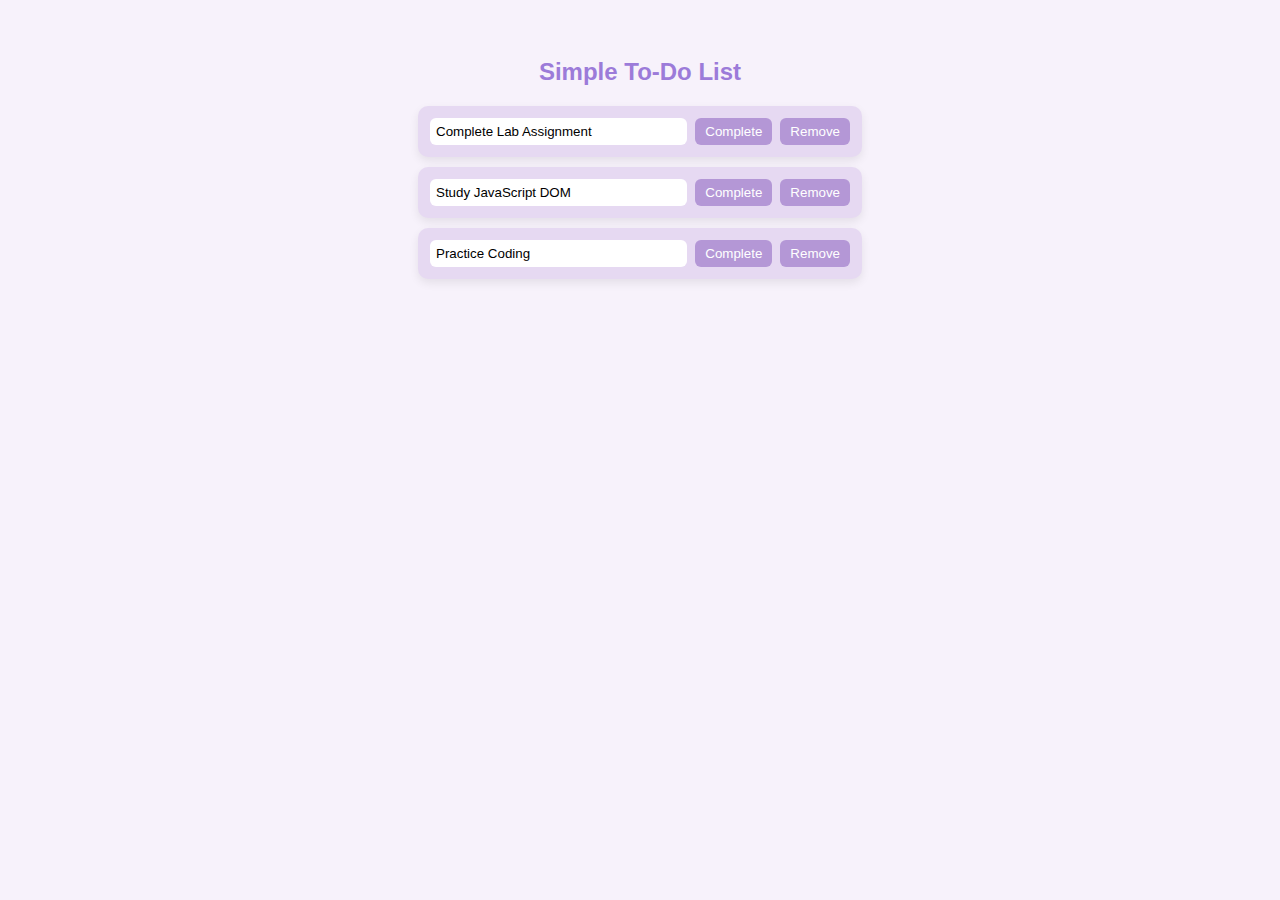
<file: HomeTasks/Task3-Todo/index.html>
<!DOCTYPE html>
<html lang="en">
<head>
  <meta charset="UTF-8">
  <title>Simple To-Do List</title>
  <link rel="stylesheet" href="style.css">
</head>
<body>

  <h2>Simple To-Do List</h2>

  <div class="task">
    <input type="text" value="Complete Lab Assignment">
    <button onclick="completeTask(this)">Complete</button>
    <button onclick="removeTask(this)">Remove</button>
  </div>

  <div class="task">
    <input type="text" value="Study JavaScript DOM">
    <button onclick="completeTask(this)">Complete</button>
    <button onclick="removeTask(this)">Remove</button>
  </div>

  <div class="task">
    <input type="text" value="Practice Coding">
    <button onclick="completeTask(this)">Complete</button>
    <button onclick="removeTask(this)">Remove</button>
  </div>

  <script src="script.js"></script>
</body>
</html>
</file>
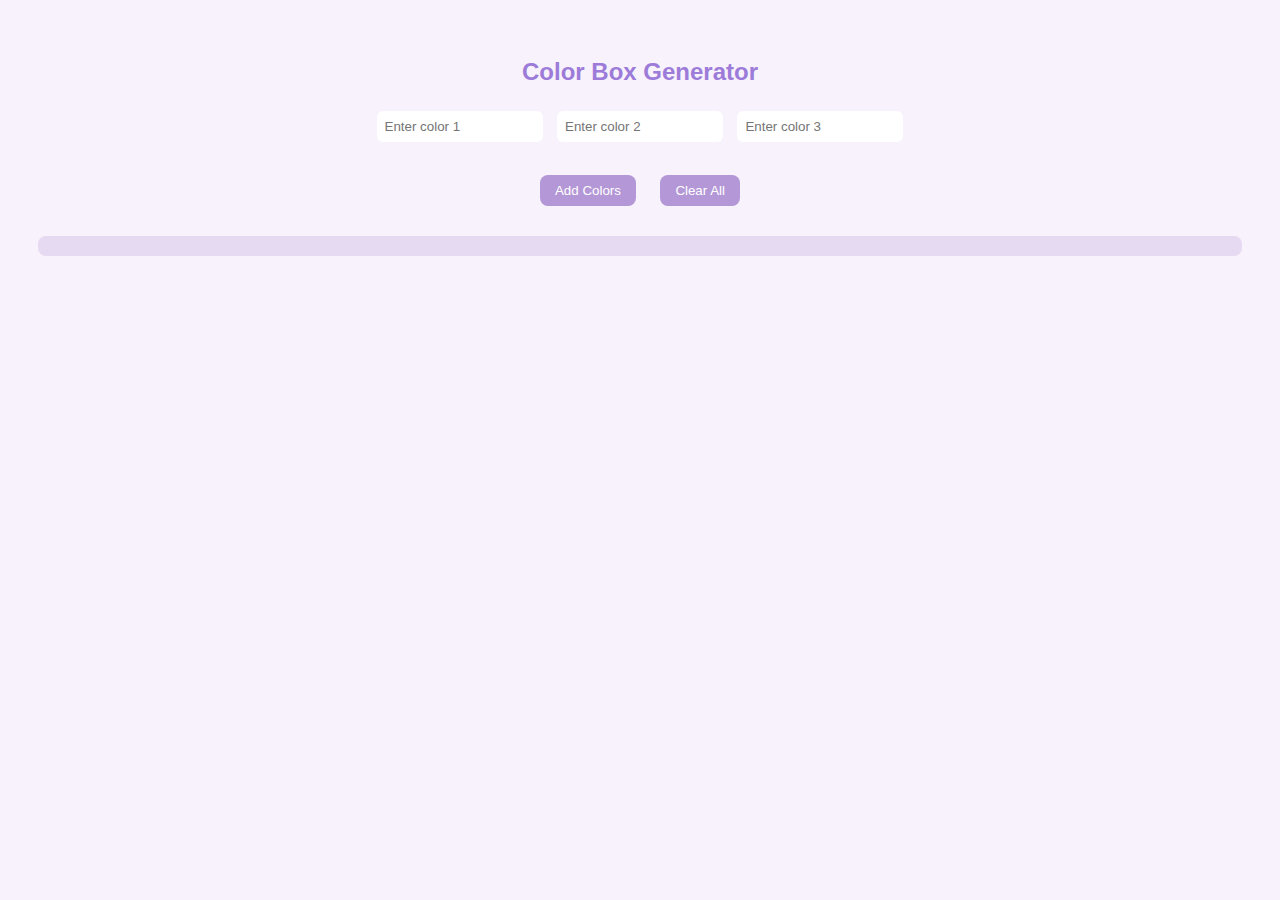
<file: HomeTasks/Task4-ColorBox/index.html>
<!DOCTYPE html>
<html lang="en">
<head>
  <meta charset="UTF-8">
  <title>Color Box Generator</title>
  <link rel="stylesheet" href="style.css">
</head>
<body>

  <h2>Color Box Generator</h2>

  <input type="text" id="color1" placeholder="Enter color 1">
  <input type="text" id="color2" placeholder="Enter color 2">
  <input type="text" id="color3" placeholder="Enter color 3">

  <br><br>
  <button onclick="addColorBoxes()">Add Colors</button>
  <button onclick="clearBoxes()">Clear All</button>

  <div id="boxContainer"></div>

  <p id="bomInfo"></p>

  <script src="script.js"></script>
</body>
</html>
</file>
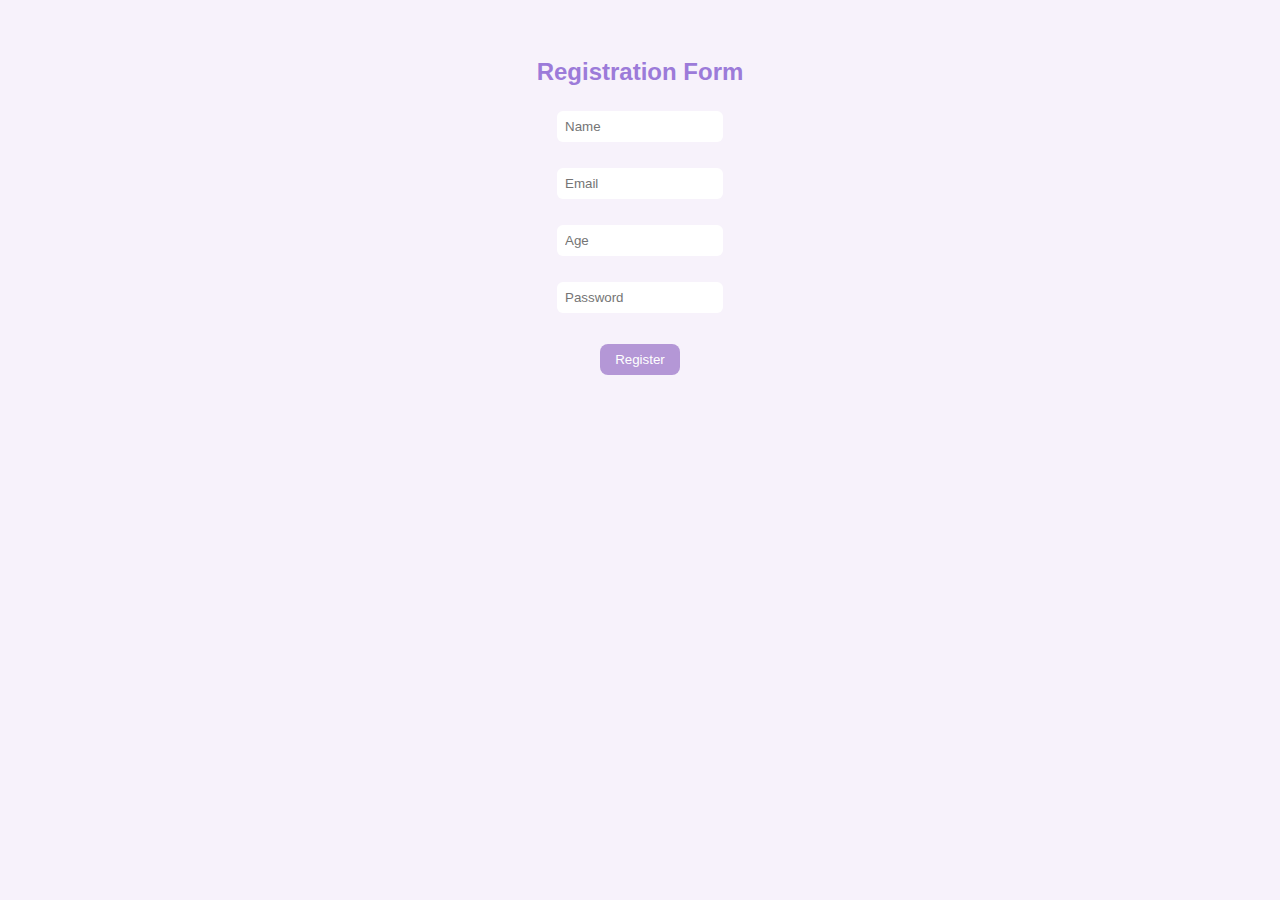
<file: HomeTasks/Task5-FormValidation/index.html>
<!DOCTYPE html>
<html lang="en">
<head>
  <meta charset="UTF-8">
  <title>Form Validation</title>
  <link rel="stylesheet" href="style.css">
</head>
<body>

  <h2>Registration Form</h2>

  <form onsubmit="return validateForm()">
    <input type="text" id="name" placeholder="Name">
    <p class="error" id="nameError"></p>

    <input type="text" id="email" placeholder="Email">
    <p class="error" id="emailError"></p>

    <input type="number" id="age" placeholder="Age">
    <p class="error" id="ageError"></p>

    <input type="password" id="password" placeholder="Password">
    <p class="error" id="passwordError"></p>

    <button type="submit">Register</button>
  </form>

  <p id="successMsg"></p>

  <script src="script.js"></script>
</body>
</html>
</file>
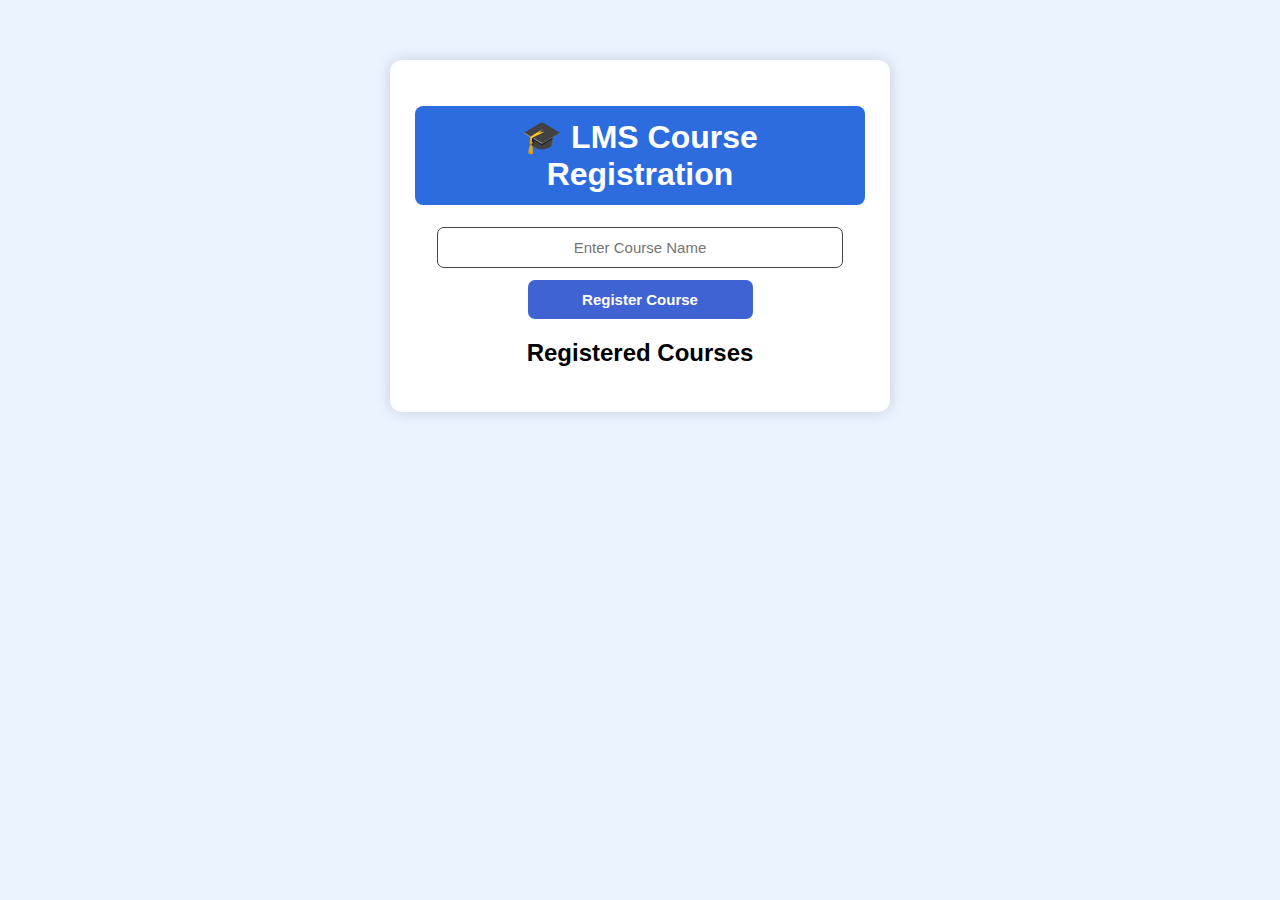
<file: Lab_03_ES6_JS/HomeTasks/Task4/index.html>
<!DOCTYPE html>
<html lang="en">
<head>
    <meta charset="UTF-8">
    <title>Course Registration System - ES6 Set</title>
    <link rel="stylesheet" href="style.css">
</head>

<body>

    <div class="container">
        <h1>🎓 LMS Course Registration</h1>

        <!-- Input Area -->
        <div class="form">
            <input type="text" id="courseInput" placeholder="Enter Course Name">
            <button onclick="registerCourse()">Register Course</button>
        </div>

        <!-- Message -->
        <p id="message"></p>

        <!-- Registered Courses -->
        <h2>Registered Courses</h2>
        <ul id="courseList"></ul>

        <!-- Total -->
        <h3 id="total"></h3>
    </div>

    <script src="script.js"></script>

</body>
</html>
</file>
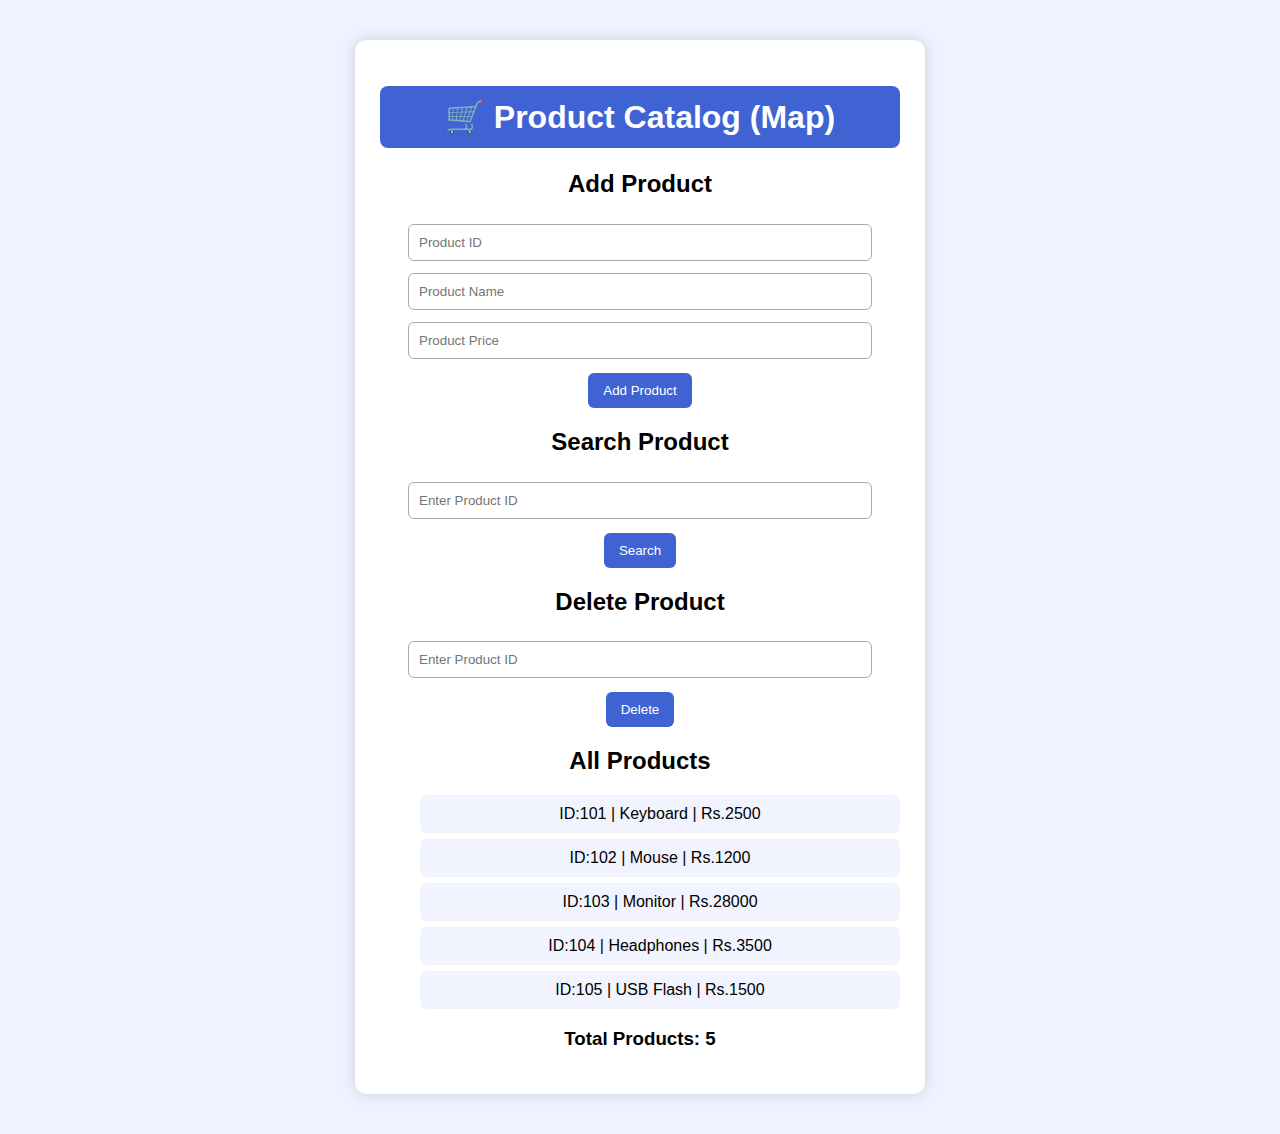
<file: Lab_03_ES6_JS/HomeTasks/Task5/index.html>
<!DOCTYPE html>
<html lang="en">
<head>
    <meta charset="UTF-8">
    <title>Product Catalog - ES6 Map</title>
    <link rel="stylesheet" href="style.css">
</head>
<body>

<div class="container">
    <h1>🛒 Product Catalog (Map)</h1>

    <!-- Add Product -->
    <h2>Add Product</h2>
    <input type="number" id="pid" placeholder="Product ID">
    <input type="text" id="pname" placeholder="Product Name">
    <input type="number" id="pprice" placeholder="Product Price">
    <button id="addBtn">Add Product</button>

    <p id="message"></p>

    <!-- Search -->
    <h2>Search Product</h2>
    <input type="number" id="searchId" placeholder="Enter Product ID">
    <button id="searchBtn">Search</button>
    <div id="searchResult"></div>

    <!-- Delete -->
    <h2>Delete Product</h2>
    <input type="number" id="deleteId" placeholder="Enter Product ID">
    <button id="deleteBtn">Delete</button>

    <!-- Display -->
    <h2>All Products</h2>
    <ul id="productList"></ul>

    <h3 id="total"></h3>
</div>

<script src="script.js"></script>
</body>
</html>
</file>
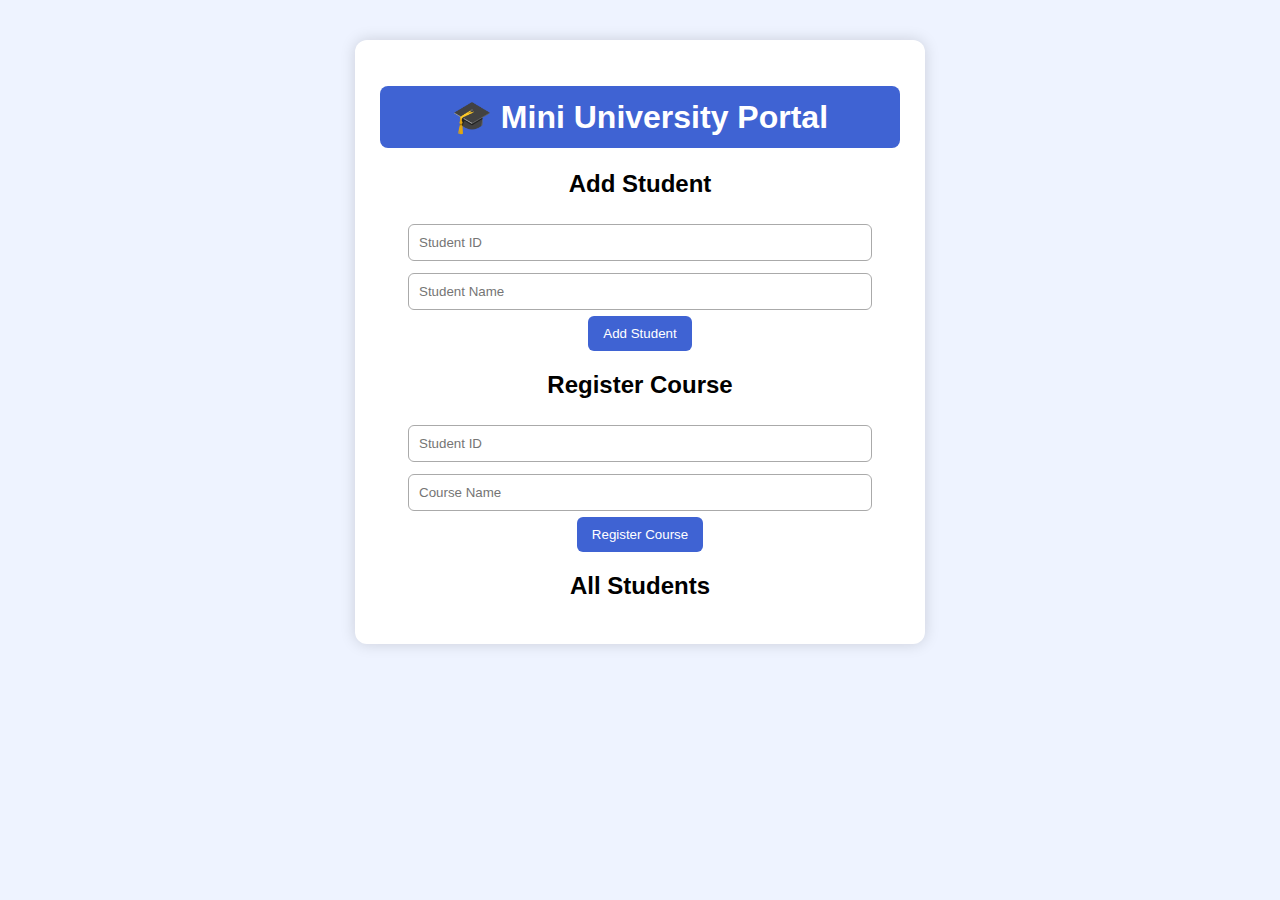
<file: Lab_03_ES6_JS/HomeTasks/Task6/index.html>
<!DOCTYPE html>
<html lang="en">
<head>
<meta charset="UTF-8">
<title>Mini University Portal</title>
<link rel="stylesheet" href="style.css">
</head>

<body>

<div class="container">
    <h1>🎓 Mini University Portal</h1>

    <!-- Add Student -->
    <h2>Add Student</h2>
    <input type="number" id="sid" placeholder="Student ID">
    <input type="text" id="sname" placeholder="Student Name">
    <button id="addStudentBtn">Add Student</button>
    <p id="studentMsg"></p>

    <!-- Register Course -->
    <h2>Register Course</h2>
    <input type="number" id="courseSid" placeholder="Student ID">
    <input type="text" id="courseName" placeholder="Course Name">
    <button id="registerCourseBtn">Register Course</button>
    <p id="courseMsg"></p>

    <!-- Display -->
    <h2>All Students</h2>
    <ul id="studentList"></ul>

</div>

<script src="script.js"></script>
</body>
</html>
</file>
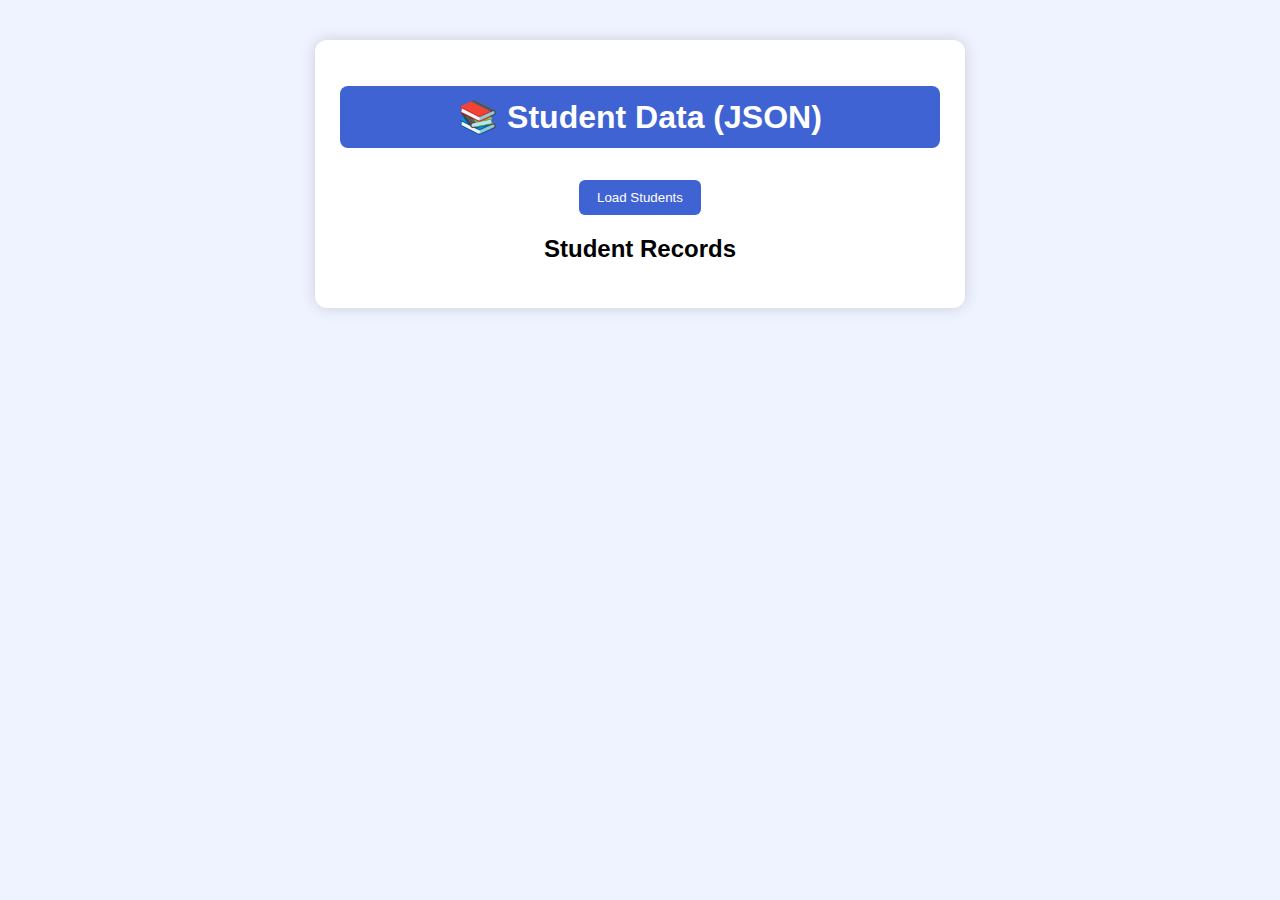
<file: Lab_03_ES6_JS/HomeTasks/Task7/index.html>
<!DOCTYPE html>
<html lang="en">
<head>
<meta charset="UTF-8">
<title>Student Data using JSON</title>
<link rel="stylesheet" href="style.css">
</head>

<body>

<div class="container">
    <h1>📚 Student Data (JSON)</h1>

    <button id="loadBtn">Load Students</button>

    <h2>Student Records</h2>
    <div id="output"></div>

</div>

<script src="script.js"></script>
</body>
</html>
</file>
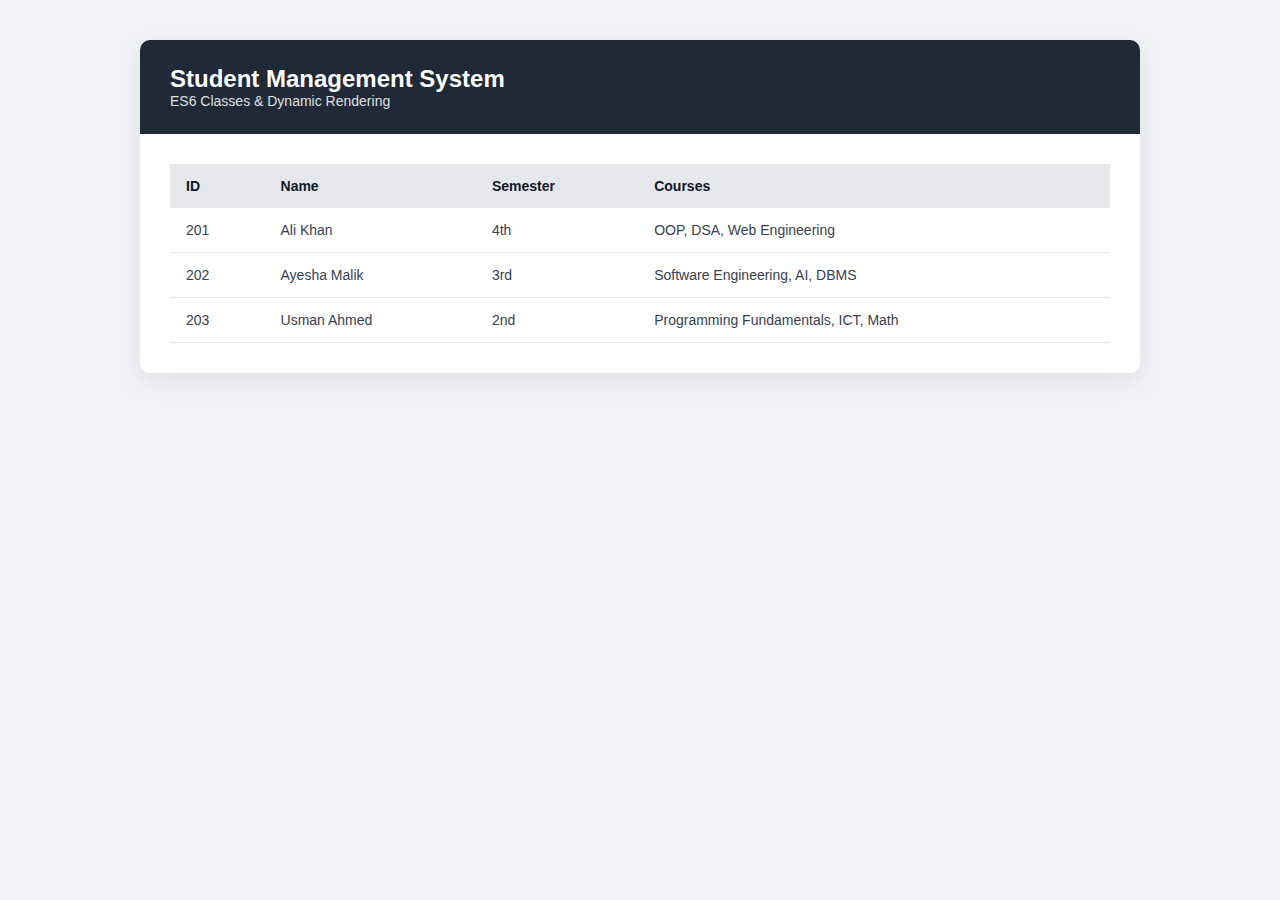
<file: Lab_03_ES6_JS/LabTasks/Task1/index.html>
<!DOCTYPE html>
<html lang="en">
<head>
    <meta charset="UTF-8">
    <title>Student Management System</title>
    <link rel="stylesheet" href="style.css">
</head>
<body>

<div class="app-container">
    <header>
        <h1>Student Management System</h1>
        <p>ES6 Classes & Dynamic Rendering</p>
    </header>

    <section class="table-section">
        <table>
            <thead>
                <tr>
                    <th>ID</th>
                    <th>Name</th>
                    <th>Semester</th>
                    <th>Courses</th>
                </tr>
            </thead>
            <tbody id="studentTableBody">
                <!-- Data injected via JavaScript -->
            </tbody>
        </table>
    </section>
</div>

<script src="script.js"></script>
</body>
</html>
</file>
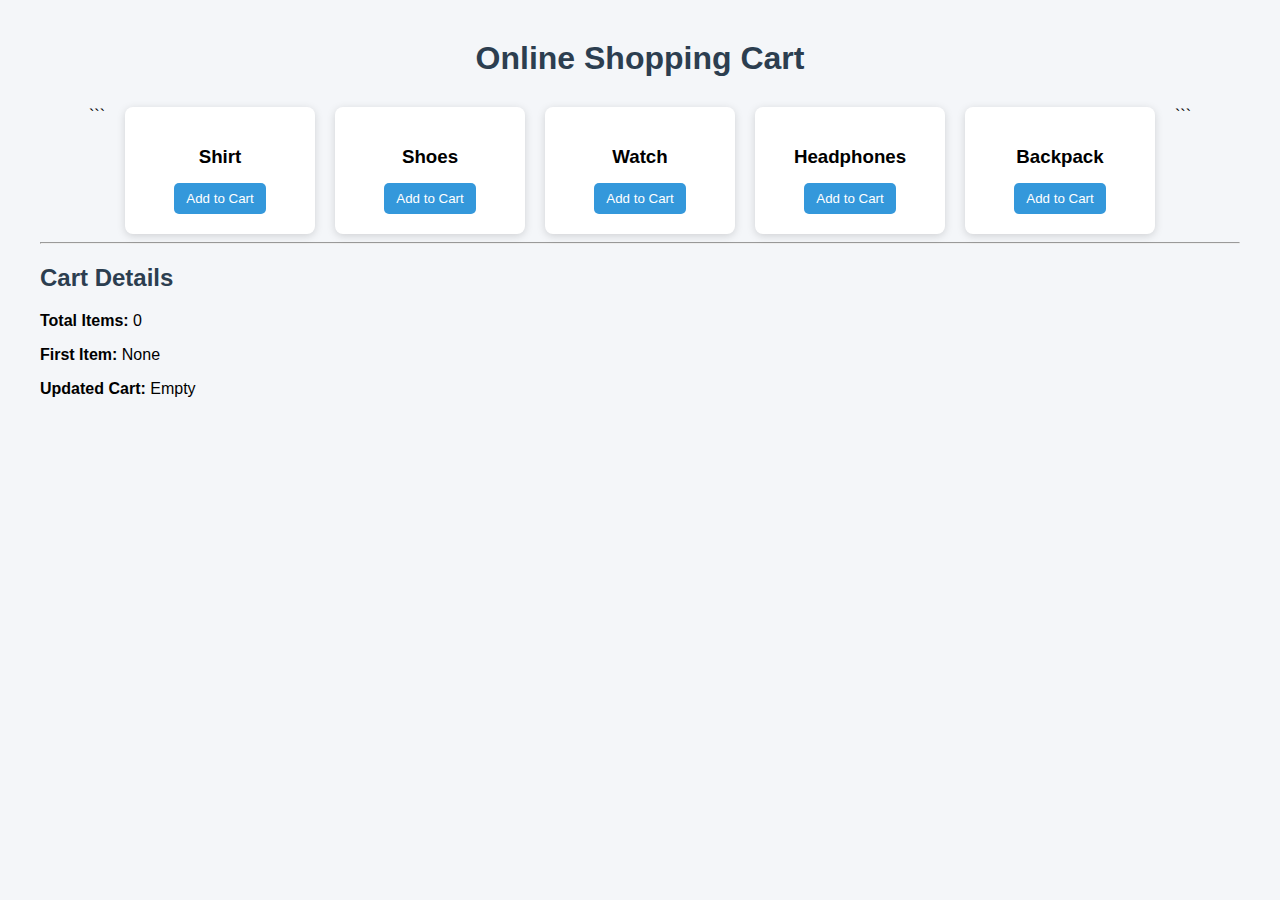
<file: Lab_03_ES6_JS/LabTasks/Task2/index.html>
<!DOCTYPE html>

<html lang="en">
<head>
<meta charset="UTF-8">
<meta name="viewport" content="width=device-width, initial-scale=1.0">
<title>Online Shopping Cart - ES6 Lab</title>
<link rel="stylesheet" href="style.css">
</head>

<body>

<h1>Online Shopping Cart</h1>

<div class="products">

```
<div class="item">
    <h3>Shirt</h3>
    <button onclick="addToCart('Shirt')">Add to Cart</button>
</div>

<div class="item">
    <h3>Shoes</h3>
    <button onclick="addToCart('Shoes')">Add to Cart</button>
</div>

<div class="item">
    <h3>Watch</h3>
    <button onclick="addToCart('Watch')">Add to Cart</button>
</div>

<div class="item">
    <h3>Headphones</h3>
    <button onclick="addToCart('Headphones')">Add to Cart</button>
</div>

<div class="item">
    <h3>Backpack</h3>
    <button onclick="addToCart('Backpack')">Add to Cart</button>
</div>
```

</div>

<hr>

<h2>Cart Details</h2>

<p><b>Total Items:</b> <span id="total">0</span></p>
<p><b>First Item:</b> <span id="first">None</span></p>
<p><b>Updated Cart:</b> <span id="cart">Empty</span></p>

<script src="script.js"></script>

</body>
</html>
</file>
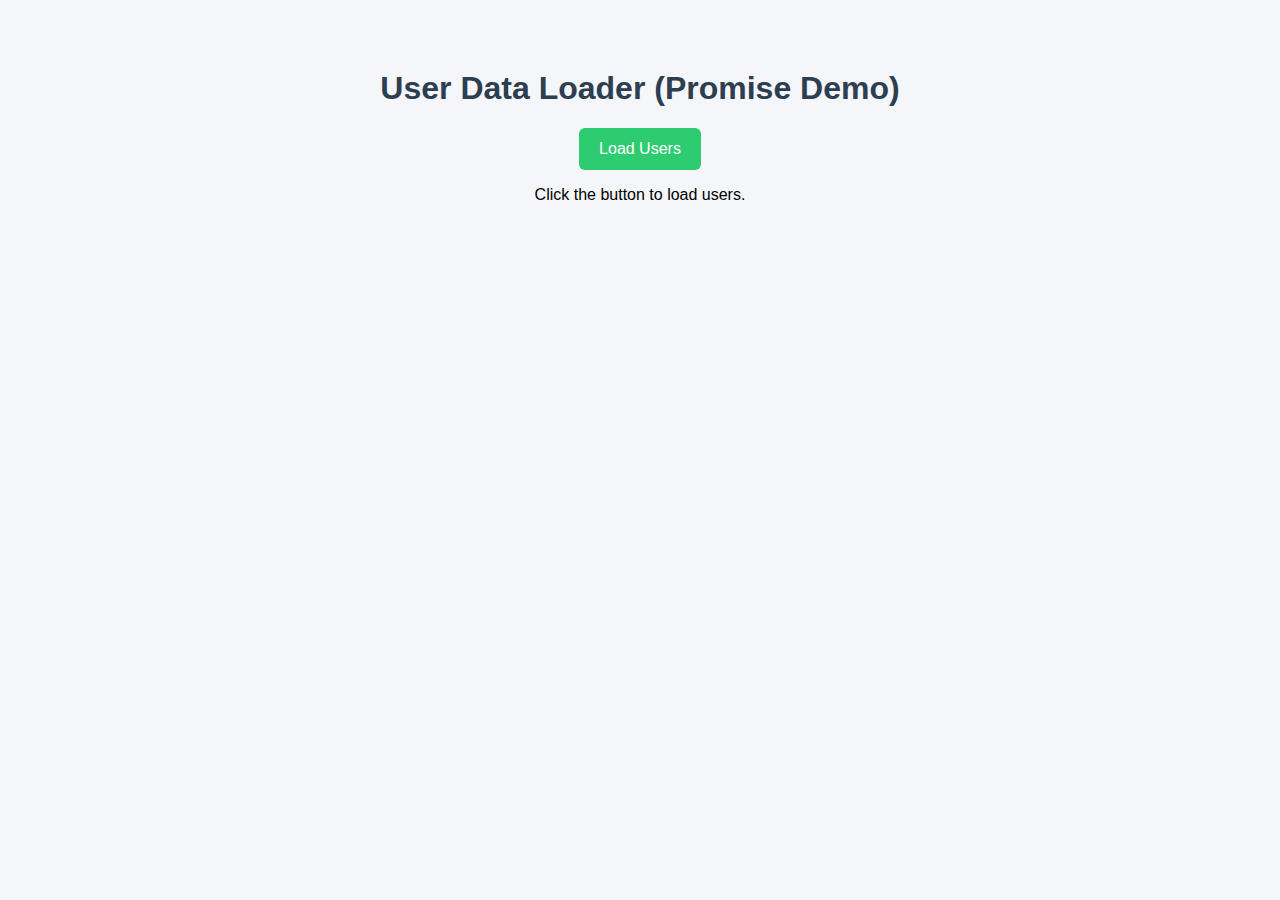
<file: Lab_03_ES6_JS/LabTasks/Task3/index.html>
<!DOCTYPE html>

<html lang="en">
<head>
    <meta charset="UTF-8">
    <meta name="viewport" content="width=device-width, initial-scale=1.0">
    <title>Async Data Loader</title>
    <link rel="stylesheet" href="style.css">
</head>

<body>
<h1>User Data Loader (Promise Demo)</h1>

<button id="loadBtn">Load Users</button>

<p id="status">Click the button to load users.</p>

<ul id="userList"></ul>

<script src="script.js"></script>

</body>
</html>
</file>
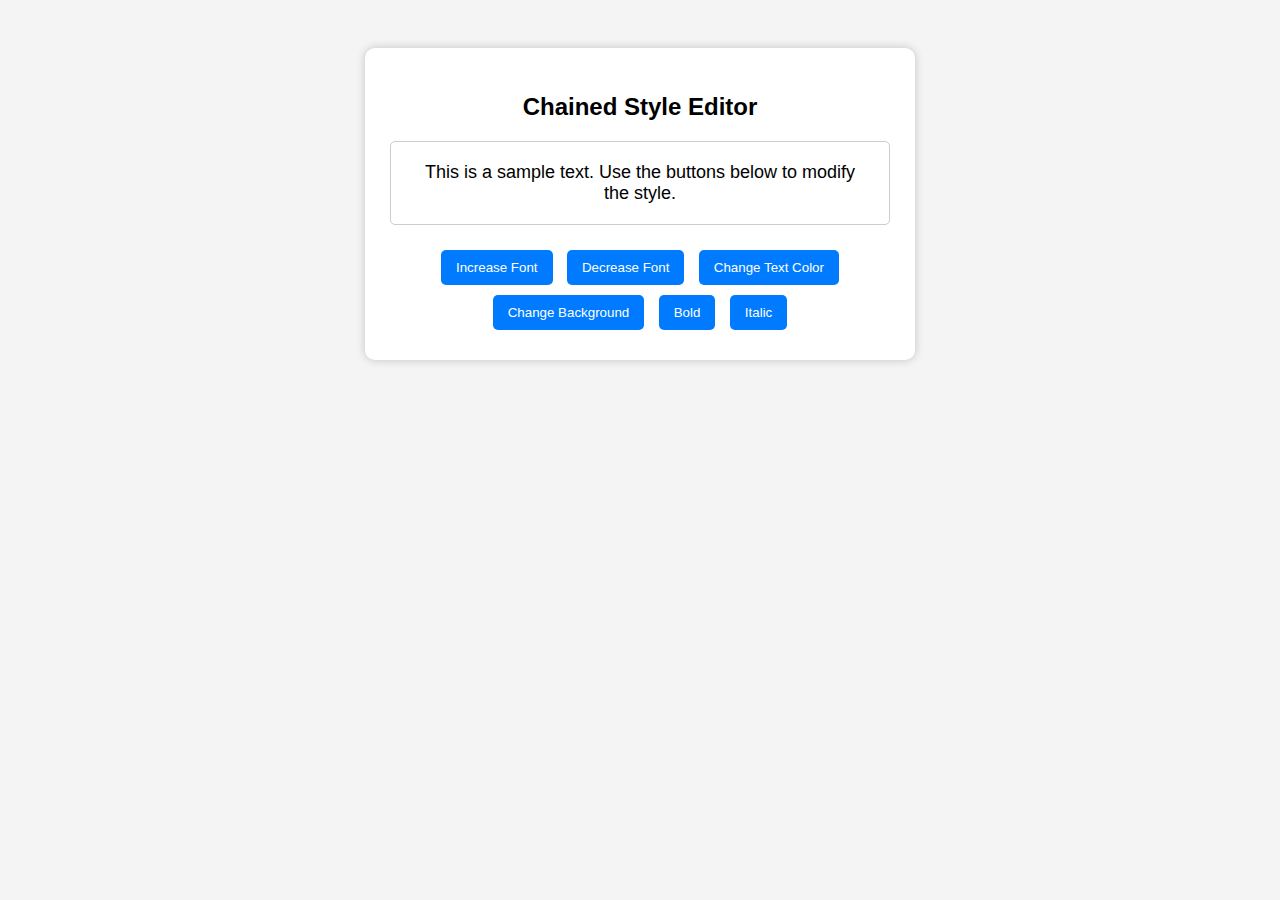
<file: Lab_04_jQuery/HomeTasks/Task5/index.html>
<!DOCTYPE html>
<html lang="en">
<head>
<meta charset="UTF-8">
<title>Chained Style Editor</title>

<link rel="stylesheet" href="style.css">

</head>
<body>

<div class="container">

<h2>Chained Style Editor</h2>

<p id="text">
This is a sample text. Use the buttons below to modify the style.
</p>

<div class="buttons">

<button id="increaseFont">Increase Font</button>
<button id="decreaseFont">Decrease Font</button>

<button id="textColor">Change Text Color</button>
<button id="bgColor">Change Background</button>

<button id="boldBtn">Bold</button>
<button id="italicBtn">Italic</button>

</div>

</div>

<script src="script.js"></script>

</body>
</html>
</file>
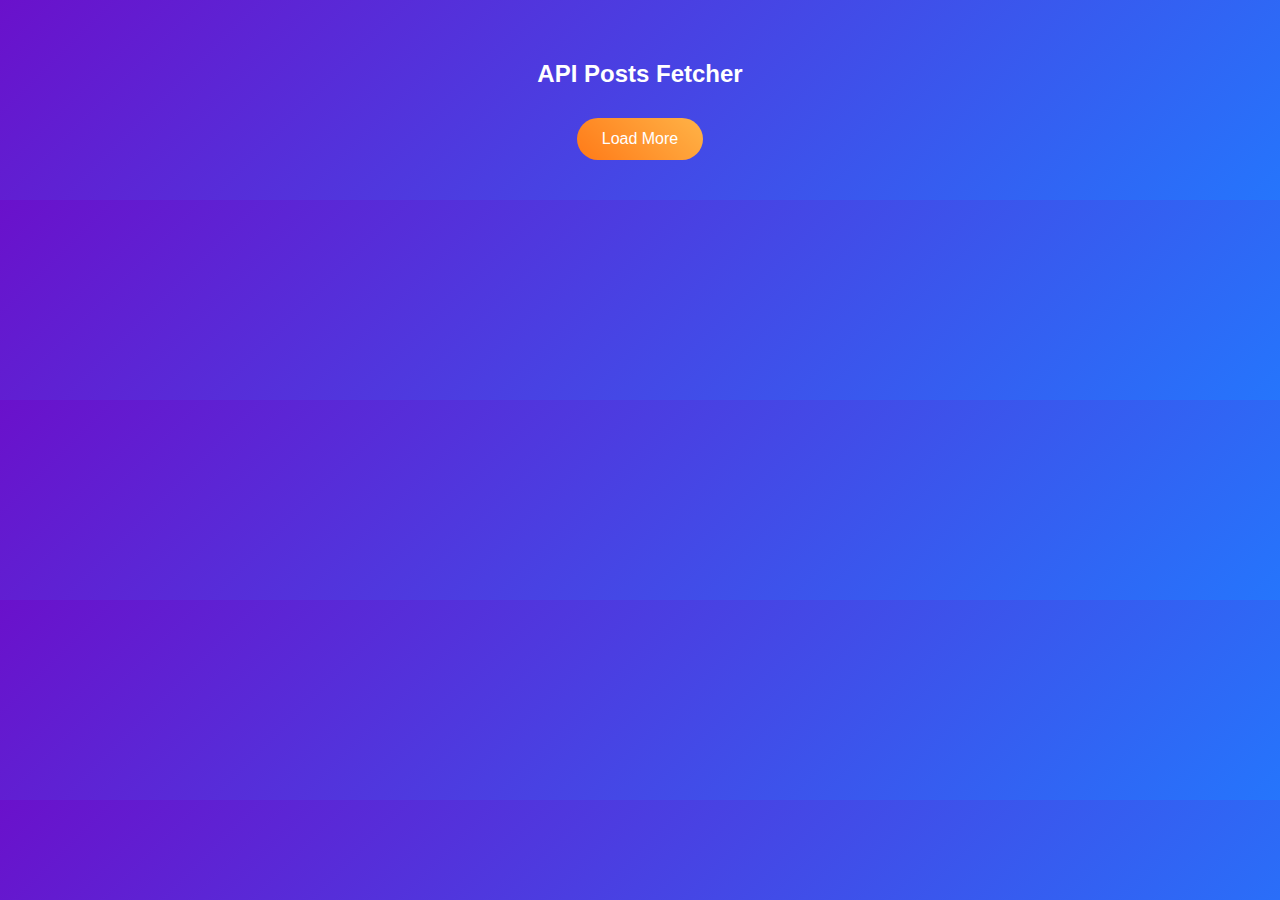
<file: Lab_04_jQuery/HomeTasks/Task6/index.html>
<!DOCTYPE html>
<html lang="en">
<head>
<meta charset="UTF-8">
<title>API Data Fetcher</title>

<link rel="stylesheet" href="style.css">

</head>
<body>

<div class="container">

<h2>API Posts Fetcher</h2>

<div id="postList"></div>

<button id="loadBtn">Load More</button>

</div>

<script src="script.js"></script>

</body>
</html>
</file>
<file: HomeTasks/Task3-Todo/style.css>
body {
  font-family: "Segoe UI", sans-serif;
  background: #F7F2FB;
  color: #3D2C54;
  padding: 30px;
}

h2 {
  text-align: center;
  color: #9C7BD9;
}

.task {
  background: #E6D9F2;
  padding: 12px;
  margin: 10px auto;
  width: 420px;
  border-radius: 10px;
  display: flex;
  gap: 8px;
  box-shadow: 0 4px 10px rgba(0,0,0,0.08);
}

.task input {
  flex: 1;
  padding: 6px;
  border-radius: 6px;
  border: none;
}

button {
  background: #B497D6;
  border: none;
  padding: 6px 10px;
  border-radius: 6px;
  color: white;
  cursor: pointer;
}

button:hover {
  background: #9C7BD9;
}

.completed input {
  text-decoration: line-through;
  opacity: 0.6;
}
</file>
<file: HomeTasks/Task4-ColorBox/style.css>
body {
  font-family: "Segoe UI", sans-serif;
  background: #F7F2FB;
  color: #3D2C54;
  padding: 30px;
  text-align: center;
}

h2 {
  color: #9C7BD9;
}

input {
  padding: 8px;
  border-radius: 6px;
  border: none;
  margin: 5px;
  width: 150px;
}

button {
  background: #B497D6;
  border: none;
  padding: 8px 15px;
  margin: 10px;
  border-radius: 8px;
  color: white;
  cursor: pointer;
}

button:hover {
  background: #9C7BD9;
}

#boxContainer {
  margin-top: 20px;
}

.color-box {
  width: 110px;
  height: 110px;
  border-radius: 10px;
  display: inline-block;
  margin: 6px;
  box-shadow: 0 4px 10px rgba(0,0,0,0.1);
}

#bomInfo {
  margin-top: 20px;
  background: #E6D9F2;
  padding: 10px;
  border-radius: 8px;
}
</file>
<file: HomeTasks/Task5-FormValidation/style.css>
body {
  font-family: "Segoe UI", sans-serif;
  background: #F7F2FB;
  color: #3D2C54;
  padding: 30px;
  text-align: center;
}

h2 {
  color: #9C7BD9;
}

input {
  padding: 8px;
  border-radius: 6px;
  border: none;
  margin: 5px;
  width: 150px;
}

button {
  background: #B497D6;
  border: none;
  padding: 8px 15px;
  margin: 10px;
  border-radius: 8px;
  color: white;
  cursor: pointer;
}

button:hover {
  background: #9C7BD9;
}

#boxContainer {
  margin-top: 20px;
}

.color-box {
  width: 110px;
  height: 110px;
  border-radius: 10px;
  display: inline-block;
  margin: 6px;
  box-shadow: 0 4px 10px rgba(0,0,0,0.1);
}

#bomInfo {
  margin-top: 20px;
  background: #E6D9F2;
  padding: 10px;
  border-radius: 8px;
}
</file>
<file: Lab_03_ES6_JS/HomeTasks/Task4/style.css>
body {
    font-family: Arial, Helvetica, sans-serif;
    background-color: #eaf3ff;
    margin: 0;
    padding: 0;
}

.container {
    width: 450px;
    margin: 60px auto;
    background: white;
    padding: 25px;
    border-radius: 12px;
    box-shadow: 0px 0px 15px rgba(0,0,0,0.15);
    text-align: center;
}

h1 {
    background-color: #2d6cdf;
    color: white;
    padding: 12px;
    border-radius: 8px;
}

.form {
    margin-top: 20px;

    /* Magic lines */
    display: flex;
    flex-direction: column;
    align-items: center;
    gap: 12px;
}

input {
    width: 85%;
    padding: 11px;
    border-radius: 7px;
    border: 1px solid #444;
    font-size: 15px;
    text-align: center;
}

button {
    width: 50%;
    padding: 11px;
    background-color: #3f63d3;
    color: white;
    border: none;
    border-radius: 7px;
    cursor: pointer;
    font-size: 15px;
    font-weight: bold;
    transition: 0.2s;
}

button:hover {
    background-color: #2c4db3;
    transform: scale(1.05);
}

#message {
    font-weight: bold;
    margin-top: 15px;
}

.success {
    color: green;
}

.error {
    color: red;
}

ul {
    list-style-type: none;
    padding: 0;
}

li {
    background: #f1f6ff;
    margin: 6px 0;
    padding: 10px;
    border-radius: 6px;
}
</file>
<file: Lab_03_ES6_JS/HomeTasks/Task5/style.css>
body{
    font-family: Arial;
    background:#eef3ff;
}

.container{
    width:520px;
    margin:40px auto;
    background:white;
    padding:25px;
    border-radius:12px;
    box-shadow:0 0 15px rgba(0,0,0,0.15);
    text-align:center;
}

h1{
    background:#3f63d3;
    color:white;
    padding:12px;
    border-radius:8px;
}

input{
    width:85%;
    padding:10px;
    margin:6px 0;
    border-radius:6px;
    border:1px solid #aaa;
}

button{
    padding:10px 15px;
    margin-top:8px;
    background:#3f63d3;
    color:white;
    border:none;
    border-radius:6px;
    cursor:pointer;
}

button:hover{
    background:#2c4db3;
}

li{
    background:#f1f4ff;
    margin:6px 0;
    padding:10px;
    border-radius:6px;
    list-style:none;
}

#message{
    font-weight:bold;
}
</file>
<file: Lab_03_ES6_JS/HomeTasks/Task6/style.css>
body{
    font-family:Arial;
    background:#eef3ff;
}

.container{
    width:520px;
    margin:40px auto;
    background:white;
    padding:25px;
    border-radius:12px;
    box-shadow:0 0 15px rgba(0,0,0,0.15);
    text-align:center;
}

h1{
    background:#3f63d3;
    color:white;
    padding:12px;
    border-radius:8px;
}

input{
    width:85%;
    padding:10px;
    margin:6px 0;
    border-radius:6px;
    border:1px solid #aaa;
}

button{
    padding:10px 15px;
    background:#3f63d3;
    color:white;
    border:none;
    border-radius:6px;
    cursor:pointer;
}

button:hover{
    background:#2c4db3;
}

li{
    background:#f1f4ff;
    margin:6px 0;
    padding:10px;
    border-radius:6px;
    list-style:none;
}

p{
    font-weight:bold;
}
</file>
<file: Lab_03_ES6_JS/HomeTasks/Task7/style.css>
body{
    font-family:Arial;
    background:#eef3ff;
}

.container{
    width:600px;
    margin:40px auto;
    background:white;
    padding:25px;
    border-radius:12px;
    box-shadow:0 0 15px rgba(0,0,0,0.15);
    text-align:center;
}

h1{
    background:#3f63d3;
    color:white;
    padding:12px;
    border-radius:8px;
}

button{
    padding:10px 18px;
    background:#3f63d3;
    color:white;
    border:none;
    border-radius:6px;
    cursor:pointer;
    margin-top:10px;
}

button:hover{
    background:#2c4db3;
}

.card{
    background:#f1f4ff;
    margin:12px 0;
    padding:12px;
    border-radius:8px;
    text-align:left;
}
</file>
<file: Lab_03_ES6_JS/LabTasks/Task1/style.css>
* {
    margin: 0;
    padding: 0;
    box-sizing: border-box;
    font-family: "Segoe UI", Roboto, Arial, sans-serif;
}

body {
    background-color: #f1f3f6;
    padding: 40px;
}

.app-container {
    max-width: 1000px;
    margin: auto;
    background: #ffffff;
    border-radius: 10px;
    box-shadow: 0 8px 25px rgba(0, 0, 0, 0.08);
    overflow: hidden;
}

header {
    padding: 25px 30px;
    background-color: #1f2937;
    color: #ffffff;
}

header h1 {
    font-size: 24px;
    font-weight: 600;
}

header p {
    font-size: 14px;
    opacity: 0.85;
}

.table-section {
    padding: 30px;
}

table {
    width: 100%;
    border-collapse: collapse;
}

thead {
    background-color: #e5e7eb;
}

th, td {
    padding: 14px 16px;
    text-align: left;
    font-size: 14px;
}

th {
    font-weight: 600;
    color: #111827;
}

tbody tr {
    border-bottom: 1px solid #e5e7eb;
}

tbody tr:hover {
    background-color: #f9fafb;
}

td {
    color: #374151;
}
</file>
<file: Lab_03_ES6_JS/LabTasks/Task2/style.css>
body{
font-family: Arial, Helvetica, sans-serif;
margin:40px;
background:#f4f6f9;
}

h1{
text-align:center;
color:#2c3e50;
}

.products{
display:flex;
justify-content:center;
gap:20px;
flex-wrap:wrap;
margin-top:30px;
}

.item{
background:white;
padding:20px;
width:150px;
text-align:center;
border-radius:8px;
box-shadow:0 2px 8px rgba(0,0,0,0.15);
}

.item h3{
margin-bottom:15px;
}

button{
background:#3498db;
color:white;
border:none;
padding:8px 12px;
border-radius:5px;
cursor:pointer;
}

button:hover

hr{
margin:40px 0;
}

h2{
color:#2c3e50;
}
</file>
<file: Lab_03_ES6_JS/LabTasks/Task3/style.css>
body{
font-family: Arial, Helvetica, sans-serif;
text-align:center;
margin-top:70px;
background:#f4f6f9;
}

h1{
color:#2c3e50;
}

button{
padding:12px 20px;
background:#2ecc71;
color:white;
border:none;
border-radius:6px;
font-size:16px;
cursor:pointer;
}

button:hover

#status{
margin-top:20px;
font-weight:bold;
color:#555;
}

ul{
list-style:none;
padding:0;
margin-top:20px;
}

li{
background:white;
width:280px;
margin:10px auto;
padding:12px;
border-radius:8px;
box-shadow:0 2px 8px rgba(0,0,0,0.15);
}
</file>
<file: Lab_04_jQuery/HomeTasks/Task5/style.css>
body{
    font-family: Arial;
    background:#f4f4f4;
    text-align:center;
    padding:40px;
}

.container{
    width:500px;
    margin:auto;
    background:white;
    padding:25px;
    border-radius:10px;
    box-shadow:0 0 10px rgba(0,0,0,0.2);
}

#text{
    padding:20px;
    border:1px solid #ccc;
    border-radius:5px;
    margin-bottom:20px;
    font-size:18px;
}

button{
    padding:10px 15px;
    margin:5px;
    border:none;
    background:#007bff;
    color:white;
    border-radius:5px;
    cursor:pointer;
}

button:hover{
    background:#0056b3;
}

.bold{
    font-weight:bold;
}

.italic{
    font-style:italic;
}
</file>
<file: Lab_04_jQuery/HomeTasks/Task6/style.css>
body{
    font-family: Arial, sans-serif;
    background: linear-gradient(135deg,#6a11cb,#2575fc);
    margin:0;
    padding:40px;
}

.container{
    width:700px;
    margin:auto;
    text-align:center;
}

h2{
    color:white;
    margin-bottom:30px;
}

.post{
    background:white;
    padding:20px;
    margin:20px 0;
    border-radius:10px;
    box-shadow:0 8px 20px rgba(0,0,0,0.2);
    text-align:left;
    border-left:6px solid #2575fc;
    transition:0.3s;
}

.post:hover{
    transform:translateY(-5px);
    box-shadow:0 12px 25px rgba(0,0,0,0.3);
}

.post h3{
    color:#333;
    margin-bottom:10px;
}

.post p{
    color:#555;
    line-height:1.6;
}

.post small{
    display:block;
    margin-top:10px;
    color:#888;
}

button{
    padding:12px 25px;
    border:none;
    background:#ff7a18;
    background:linear-gradient(45deg,#ff7a18,#ffb347);
    color:white;
    font-size:16px;
    border-radius:25px;
    cursor:pointer;
    transition:0.3s;
}

button:hover{
    transform:scale(1.05);
    box-shadow:0 6px 15px rgba(0,0,0,0.3);
}
</file>
